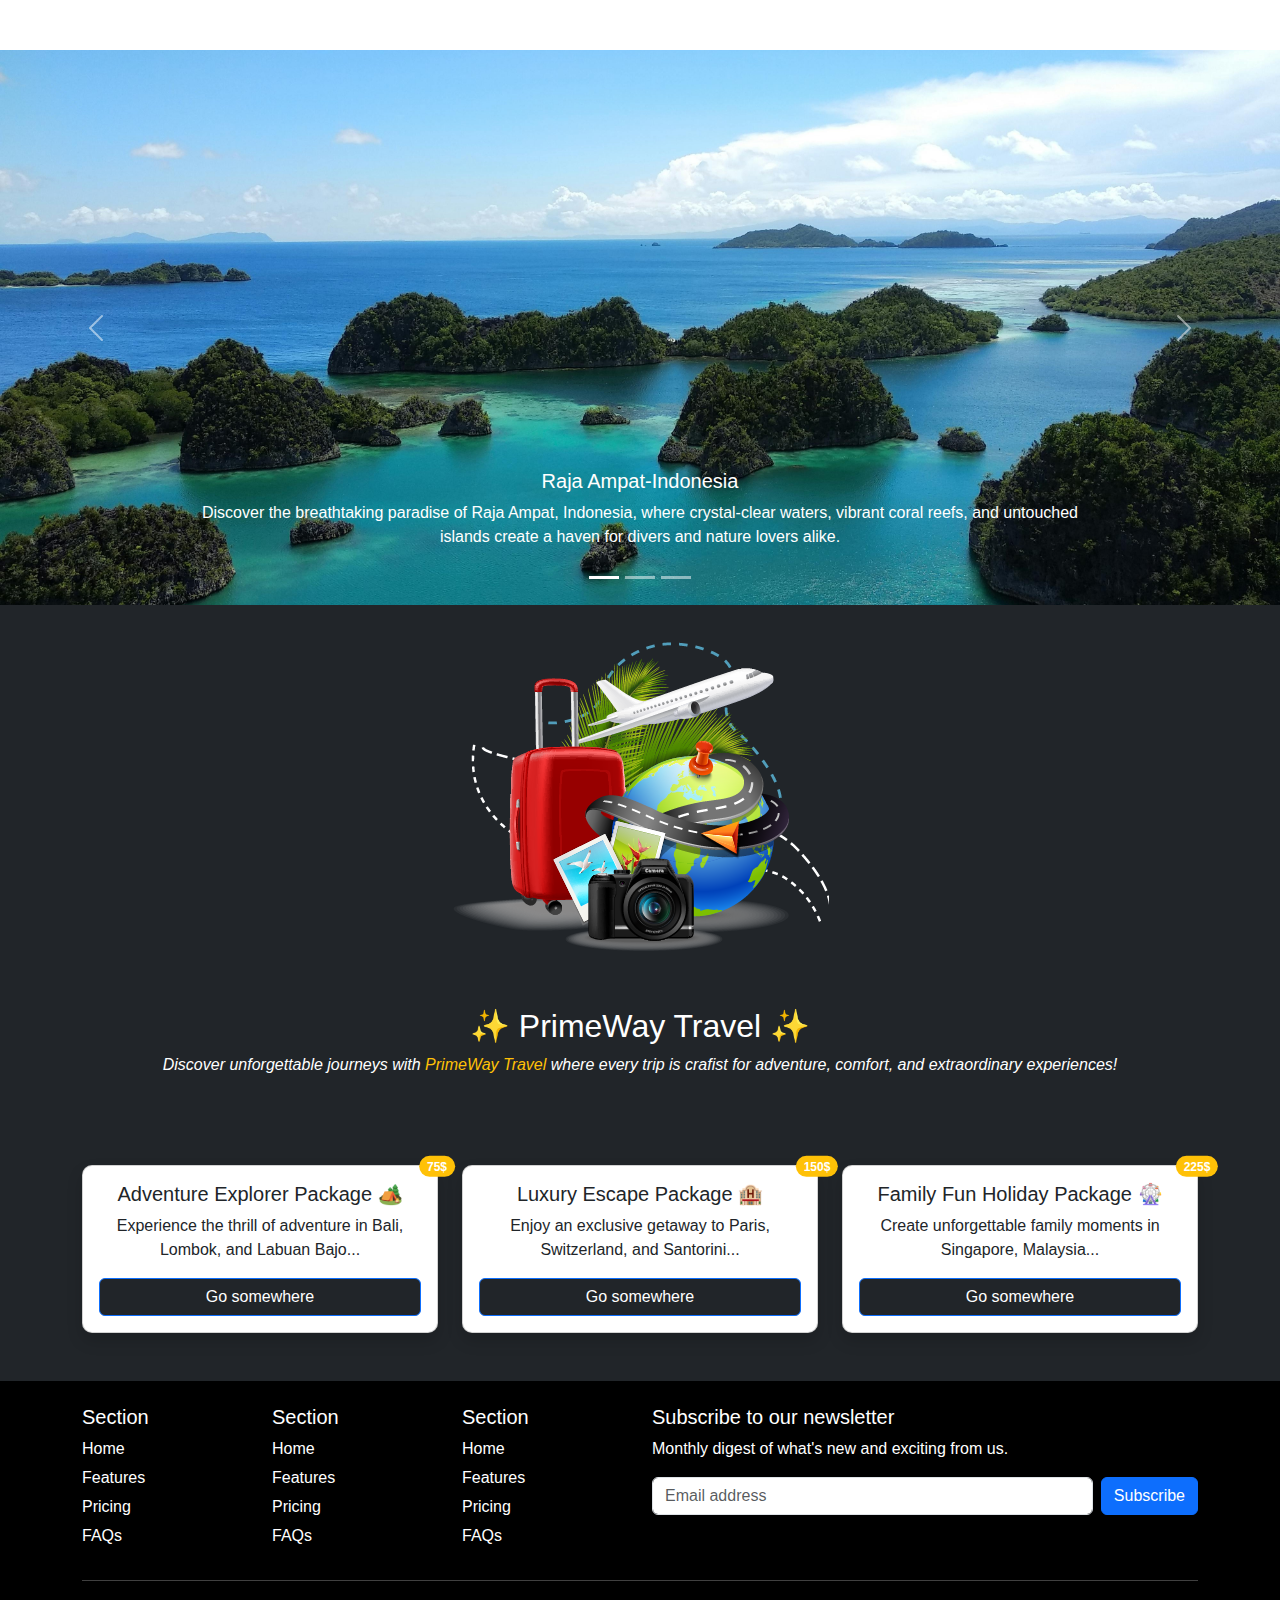
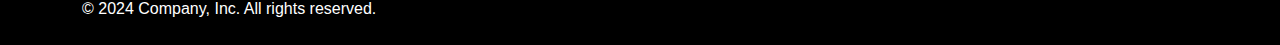
<file: index.html>
<!DOCTYPE html>
<html lang="en">

<head>
  <meta charset="UTF-8">
  <meta name="viewport" content="width=device-width, initial-scale=1.0">
  <title>PrimeWay Travel</title>
  <link href="https://cdn.jsdelivr.net/npm/bootstrap@5.3.0/dist/css/bootstrap.min.css" rel="stylesheet">
  <link rel="stylesheet" href="styles.css">
</head>

<body>

  <!-- Navbar -->
  <nav class="navbar navbar-expand-lg zoom-in navbar-dark bg-dark fixed-top">
    <a class="navbar-brand" href="#">
      <img src="logo.png" alt="Bootstrap" width="50" height="auto">
      PrimeWay Travel
    </a>
    <div class="container-fluid">
      <button class="navbar-toggler" type="button" data-bs-toggle="collapse" data-bs-target="#navbarSupportedContent"
        aria-controls="navbarSupportedContent" aria-expanded="false" aria-label="Toggle navigation">
        <span class="navbar-toggler-icon"></span>
      </button>
      <div class="collapse navbar-collapse" id="navbarSupportedContent">
        <ul class="navbar-nav me-auto mb-2 mb-lg-0">
          <li class="nav-item">
            <a class="nav-link active" aria-current="page" href="Index.html">Home</a>
          </li>
          <li class="nav-item">
            <a class="nav-link" href="about us.html">About</a>
          </li>
          <li class="nav-item dropdown">
            <a class="nav-link dropdown-toggle" href="#" role="button" data-bs-toggle="dropdown" aria-expanded="false">
              Other
            </a>
            <ul class="dropdown-menu">
              <li><a class="dropdown-item" href="Other.html">Contact</a></li>
              <li><a class="dropdown-item" href="gallery.html">Gallery</a></li>
              <li>
                <hr class="dropdown-divider">
              </li>
              <li><a class="dropdown-item" href="sosmed.html">Sosmed</a></li>
            </ul>
          </li>
        </ul>
        <form class="d-flex" role="search">
          <input class="form-control me-2" type="search" placeholder="Search" aria-label="Search">
          <button class="btn btn-outline-light" type="submit">Search</button>
        </form>
      </div>
    </div>
  </nav>

  <!-- Slide image -->
  <div id="carouselExampleCaptions " class="carousel slide">
    <div class="carousel-indicators">
      <button type="button" data-bs-target="#carouselExampleCaptions" data-bs-slide-to="0" class="active"
        aria-current="true" aria-label="Slide 1"></button>
      <button type="button" data-bs-target="#carouselExampleCaptions" data-bs-slide-to="1"
        aria-label="Slide 2"></button>
      <button type="button" data-bs-target="#carouselExampleCaptions" data-bs-slide-to="2"
        aria-label="Slide 3"></button>
    </div>
    <div class="carousel-inner">
      <div class="carousel-item active">
        <img src="carousel/carousel5.jpg" class="d-block w-100" alt="...">
        <div class="carousel-caption d-none d-md-block">
          <h5>Raja Ampat-Indonesia</h5>
          <p>Discover the breathtaking paradise of Raja Ampat, Indonesia, where crystal-clear waters, vibrant coral
            reefs, and untouched islands create a haven for divers and nature lovers alike.</p>
        </div>
      </div>
      <div class="carousel-item">
        <img src="carousel/carousel4.jpg" class="d-block w-100" alt="...">
        <div class="carousel-caption d-none d-md-block">
          <h5>Second slide label</h5>
          <p>Some representative placeholder content for the second slide.</p>
        </div>
      </div>
      <div class="carousel-item">
        <img src="carousel/carousel3.jpg" class="d-block w-100" alt="...">
        <div class="carousel-caption d-none d-md-block">
          <h5>Third slide label</h5>
          <p>Some representative placeholder content for the third slide.</p>
        </div>
      </div>
    </div>
    <button class="carousel-control-prev" type="button" data-bs-target="#carouselExampleCaptions" data-bs-slide="prev">
      <span class="carousel-control-prev-icon" aria-hidden="true"></span>
      <span class="visually-hidden">Previous</span>
    </button>
    <button class="carousel-control-next" type="button" data-bs-target="#carouselExampleCaptions" data-bs-slide="next">
      <span class="carousel-control-next-icon" aria-hidden="true"></span>
      <span class="visually-hidden">Next</span>
    </button>
  </div>

  <!-- Travel icon section -->
  <section class="bg-dark text-center text-white">
    <div class="container">
      <div class="row justify-content-center">
        <div class="col-md-15">
          <img src="vacation.png" alt="travel img" class="img-fluid">
          <h2 class="mt-4">✨ PrimeWay Travel ✨</h2>
          <p class="text-white "><i>Discover unforgettable journeys with <em class="text-warning">PrimeWay Travel
              </em>where every trip is crafist for adventure, comfort, and extraordinary experiences!</i></p>
        </div>
      </div>
    </div>
  </section>

  <!-- Packages Section -->
  <section class="packages py-5 bg-dark">
    <div class="container text-center">
      <div class="row mt-4">
        <div class="col-md-4">
          <div class="card shadow">
            <div class="card-body">
              <span class="position-absolute top-0 start-100 translate-middle badge rounded-pill bg-warning">75$</span>
              <h5 class="card-title">Adventure Explorer Package 🏕️</h5>
              <p class="card-text">Experience the thrill of adventure in Bali, Lombok, and Labuan Bajo...</p>
              <a href="#" class="btn btn-primary bg-dark  d-grid gap-2">Go somewhere</a>
            </div>
          </div>
        </div>
        <div class="col-md-4">
          <div class="card shadow">
            <div class="card-body">
              <span class="position-absolute top-0 start-100 translate-middle badge rounded-pill bg-warning">150$</span>
              <h5 class="card-title">Luxury Escape Package 🏨</h5>
              <p class="card-text">Enjoy an exclusive getaway to Paris, Switzerland, and Santorini...</p>
              <a href="#" class="btn btn-primary bg-dark d-grid gap-2">Go somewhere</a>
            </div>
          </div>
        </div>
        <div class="col-md-4">
          <div class="card shadow">
            <div class="card-body">
              <span class="position-absolute top-0 start-100 translate-middle badge rounded-pill bg-warning">225$</span>
              <h5 class="card-title">Family Fun Holiday Package 🎡</h5>
              <p class="card-text">Create unforgettable family moments in Singapore, Malaysia...</p>
              <a href="#" class="btn btn-primary bg-dark d-grid gap-2">Go somewhere</a>
            </div>
          </div>
        </div>
      </div>
    </div>
  </section>

  <!-- Footer -->
  <footer class="footer bg-black text-white py-4">
    <div class="container">
      <div class="row">
        <div class="col-md-2">
          <h5>Section</h5>
          <ul class="list-unstyled">
            <li><a href="#" class="text-white text-decoration-none">Home</a></li>
            <li><a href="#" class="text-white text-decoration-none">Features</a></li>
            <li><a href="#" class="text-white text-decoration-none">Pricing</a></li>
            <li><a href="#" class="text-white text-decoration-none">FAQs</a></li>
          </ul>
        </div>
        <div class="col-md-2">
          <h5>Section</h5>
          <ul class="list-unstyled">
            <li><a href="#" class="text-white text-decoration-none">Home</a></li>
            <li><a href="#" class="text-white text-decoration-none">Features</a></li>
            <li><a href="#" class="text-white text-decoration-none">Pricing</a></li>
            <li><a href="#" class="text-white text-decoration-none">FAQs</a></li>
          </ul>
        </div>
        <div class="col-md-2">
          <h5>Section</h5>
          <ul class="list-unstyled">
            <li><a href="#" class="text-white text-decoration-none">Home</a></li>
            <li><a href="#" class="text-white text-decoration-none">Features</a></li>
            <li><a href="#" class="text-white text-decoration-none">Pricing</a></li>
            <li><a href="#" class="text-white text-decoration-none">FAQs</a></li>
          </ul>
        </div>
        <div class="col-md-6">
          <h5>Subscribe to our newsletter</h5>
          <p>Monthly digest of what's new and exciting from us.</p>

          <form class="d-flex" role="search">
            <input class="form-control me-2" type="email" placeholder="Email address" aria-label="Email">
            <button class="btn  btn-primary" type="submit">Subscribe</button>
          </form>

        </div>
      </div>
      <hr>
      <p class="text-right mb-0">© 2024 Company, Inc. All rights reserved.</p>
    </div>
  </footer>

  <script src="https://cdn.jsdelivr.net/npm/bootstrap@5.3.0/dist/js/bootstrap.bundle.min.js"></script>
</body>

</html>
</file>
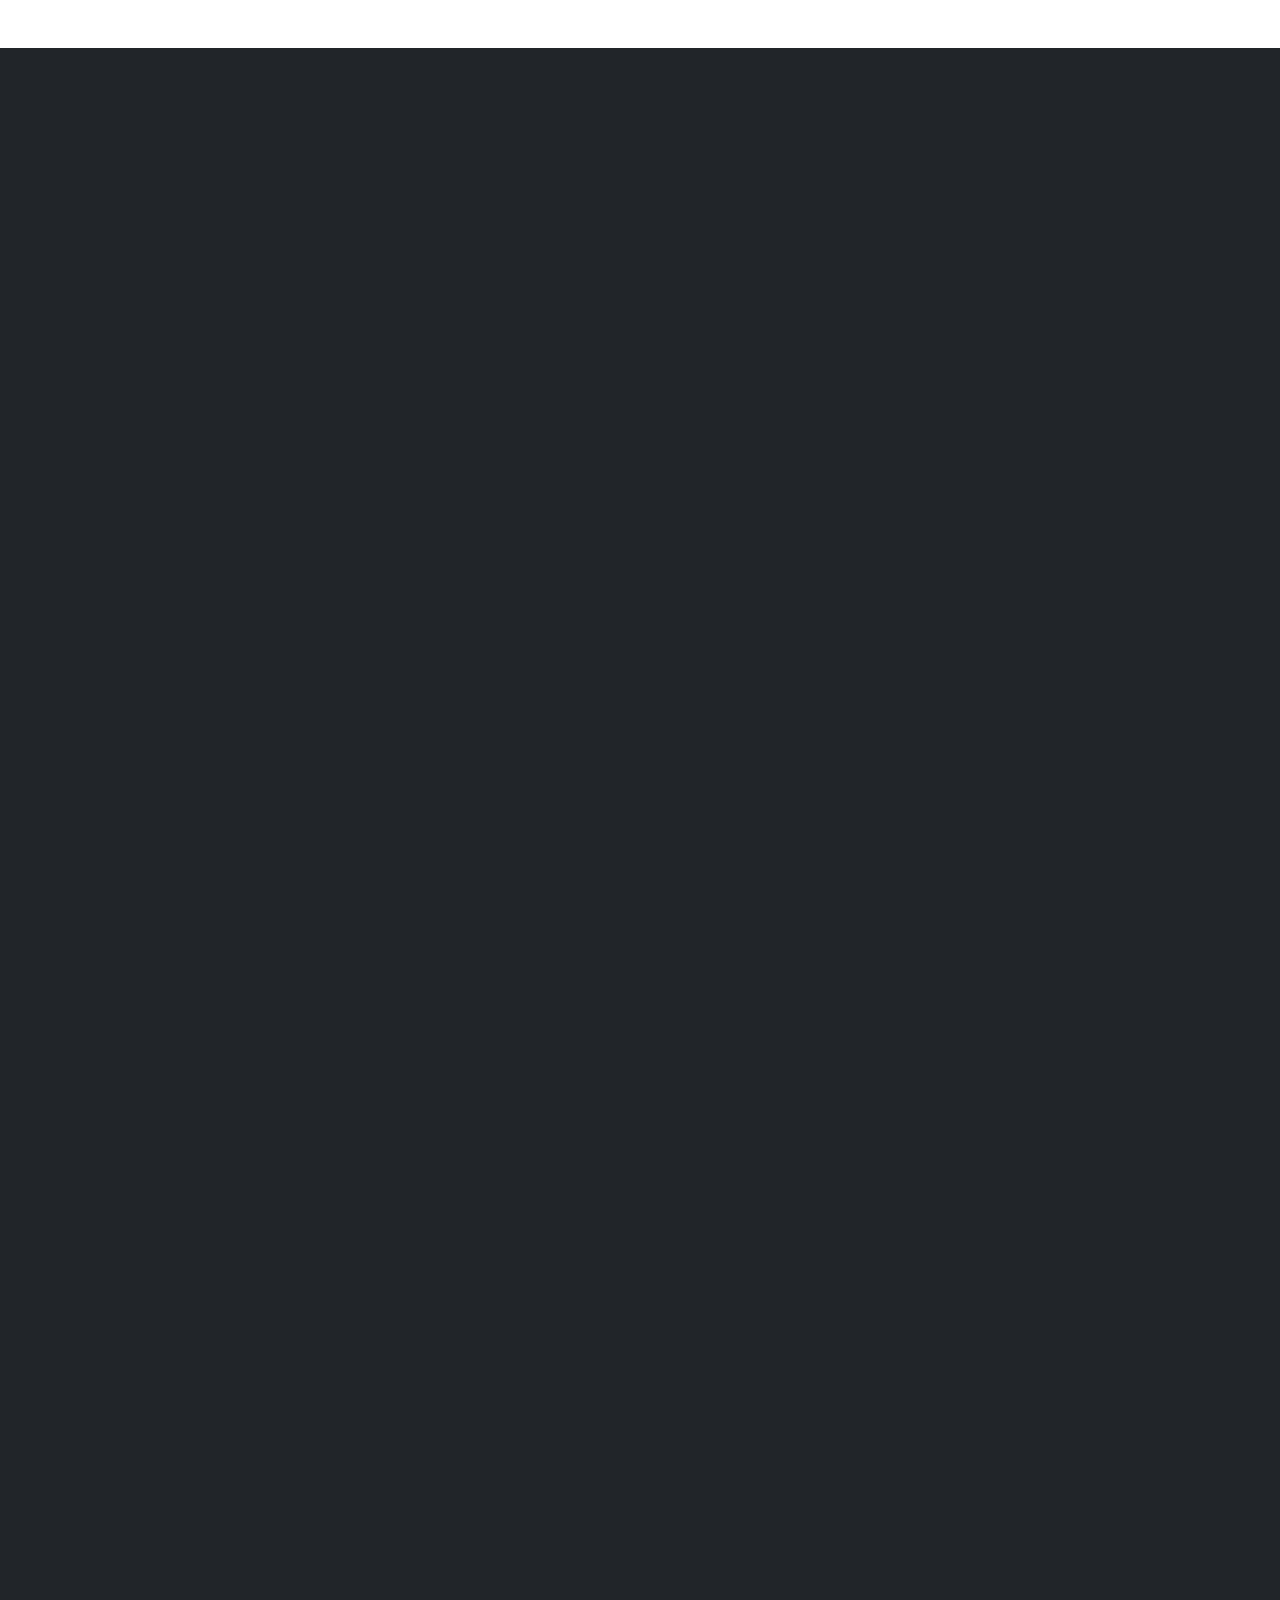
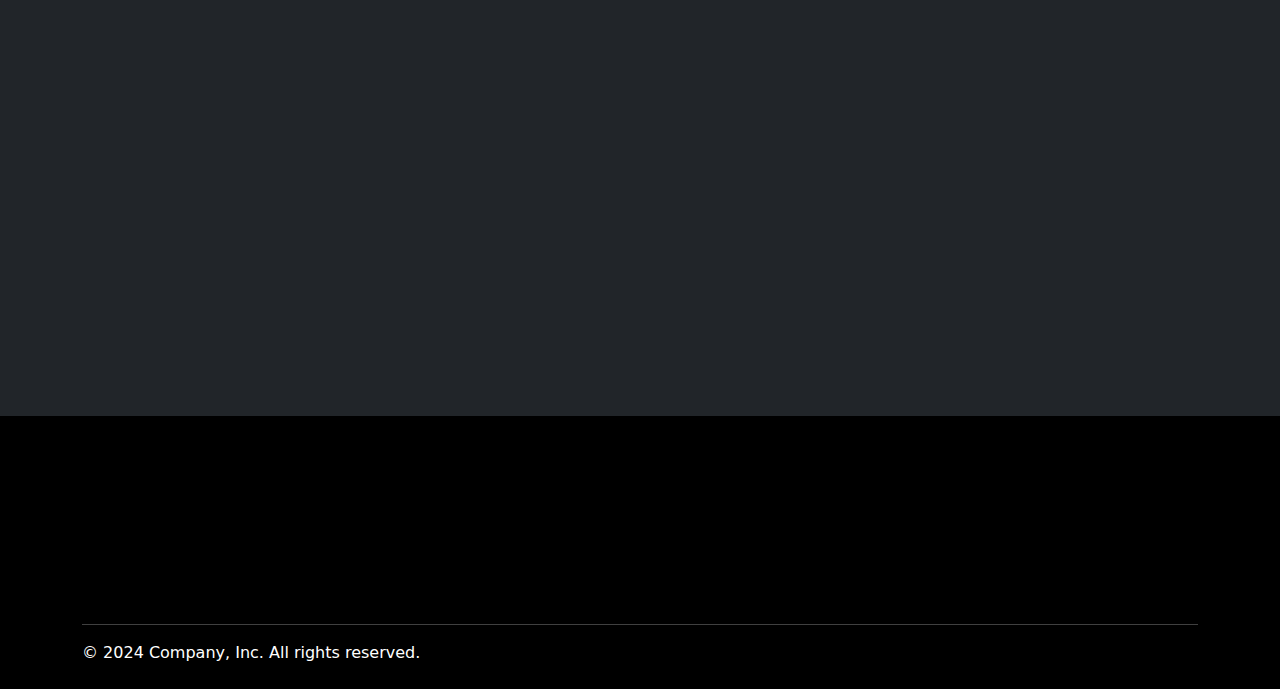
<file: about us.html>
<!DOCTYPE html>
<html lang="en">

<head>
  <meta charset="UTF-8">
  <meta name="viewport" content="width=device-width, initial-scale=1.0">
  <title>Document</title>
  <link href="https://cdn.jsdelivr.net/npm/bootstrap@5.3.0/dist/css/bootstrap.min.css" rel="stylesheet">
  <style>
    .body {
      padding-top: 50px;
      background-color: black;
    }

    .about-container {
      margin-top: 20px;
    }

    .about .card img {
      border-radius: 5px;
    }

    .zoom-in {
      transform: scale(0.5);
      opacity: 0;
      animation: zoomIn 1s ease-in-out forwards;
    }

    @keyframes zoomIn {
      from {
        transform: scale(0.5);
        opacity: 0;
      }

      to {
        transform: scale(1);
        opacity: 1;
      }
    }

      .hidden {
        opacity: 0;
        transform: translateY(50px);
        transition: all 1s ease-in-out;
      }

      .show {
        opacity: 1;
        transform: translateY(0);
      }


      .main-txt h1 {
        color: white;
        text-align: center;
        margin-top: 10px;
        font-weight: 600;
        text-shadow: 0px 1px 1px white;
      }

      .main-txt h1 span {
        color: #0088ff;
      }

      .packages .card {
        border-radius: 10px;
        border: none;
        box-shadow: rgba(0, 0, 0, 0.1) 0px 4px 12px;
      }

      .packages .card img {
        border-radius: 5px;
      }

      .packages .card .card-body {
        background: transparent;
      }

      .packages .card .card-body h3 {
        font-size: 25px;
        font-weight: 600;
      }

      .packages .card .card-body p {
        font-size: 15px;
      }
  </style>
</head>

<body>
  <!-- Navbar -->
  <nav class="navbar navbar-expand-lg navbar-dark zoom-in bg-dark fixed-top ">
    <a class="navbar-brand" href="#">
      <img src="logo.png" alt="Bootstrap" width="50" height="auto">
      PrimeWay Travel
    </a>
    <div class="container-fluid">
      <button class="navbar-toggler" type="button" data-bs-toggle="collapse" data-bs-target="#navbarSupportedContent"
        aria-controls="navbarSupportedContent" aria-expanded="false" aria-label="Toggle navigation">
        <span class="navbar-toggler-icon"></span>
      </button>
      <div class="collapse navbar-collapse" id="navbarSupportedContent">
        <ul class="navbar-nav me-auto mb-2 mb-lg-0">
          <li class="nav-item">
            <a class="nav-link active" aria-current="page" href="Index.html">Home</a>
          </li>
          <li class="nav-item">
            <a class="nav-link" href="#">About</a>
          </li>
          <li class="nav-item dropdown">
            <a class="nav-link dropdown-toggle" href="#" role="button" data-bs-toggle="dropdown" aria-expanded="false">
              Other
            </a>
            <ul class="dropdown-menu">
              <li><a class="dropdown-item" href="Other.html">Contact</a></li>
              <li><a class="dropdown-item" href="gallery.html">Gallery</a></li>
              <li>
                <hr class="dropdown-divider">
              </li>
              <li><a class="dropdown-item" href="sosmed.html">Sosmed</a></li>
            </ul>
          </li>
        </ul>
        <form class="d-flex" role="search">
          <input class="form-control me-2" type="search" placeholder="Search" aria-label="Search">
          <button class="btn btn-outline-light" type="submit">Search</button>
        </form>
      </div>
    </div>
  </nav>
  <!-- About Start -->
  <section class="about pt-5 mt-5 bg-dark" id="about">
    <div class="container">

      <div class="main-txt zoom-in  ">
        <h1>About <span>Us</span></h1>
      </div>

      <div class="row" style="margin-top: 50px;">

        <div class="col-md-6 py-3 zoom-in py-md-0   shadow p-0 mb-0 bg-body-tertiary rounded">
          <div class="card">
            <img src="carousel/carousel5.jpg" alt="">
          </div>
        </div>

        <div class="col-md-6 py-3 zoom-in py-md-0 text-light  ">
          <h2>How Travel Agency Work</h2>
          <p>Lorem ipsum dolor sit amet consectetur adipisicing elit. Provident perferendis dolorem, numquam earum at
            nam beatae voluptate natus consectetur facere, saepe cupiditate ut exercitationem deserunt, facilis quam
            perspiciatis autem iure illo harum minima. Quas, vitae aperiam laudantium alias asperiores nulla rerum,
            nihil eveniet perferendis sint illum accusamus officiis aliquam nam.</p>
          <button type="button" class="btn btn-primary col-3">Click</button>
        </div>

      </div>

    </div>
  </section>
  <!-- About End -->
  <section class="about  pt-5 bg-dark " id="about">
    <div class="container pt-5 ">
      <div class="row  hidden ">
        <div class=" alert alert-info col text-start mx-3  pt-3 shadow p-0 mb-0 bg-info-body-tertiary rounded ">
          <h2 class="text-center text-black  hidden ">Who we are</h2>
          <div style="width: 40px; height: 2px ;background-color: red; margin: auto; margin-bottom: 20px;">
            <hr>
          </div>
          <p class="text-center text-muted px-5 ">
            Lorem ipsum dolor sit amet consectetur adipisicing elit. Rerum at assumenda impedit. Mollitia pariatur ab
            dicta, praesentium ratione voluptates eligendi natus vel deserunt, explicabo doloribus rem atque dolore,
            saepe
            modi?.lorem
            Lorem ipsum dolor sit amet consectetur adipisicing elit. Corrupti nihil, praesentium harum accusantium id
            dignissimos aspernatur iusto? Ipsam, et rem dignissimos ipsum reiciendis delectus in ad, laboriosam maiores
            voluptates tempora.
          </p>
        </div>
        <div class=" alert alert-info col text-start mx-3 pt-3 shadow p-0 mb-0 bg-info-body-tertiary rounded">
          <h2 class="text-center text-black   hidden ">Why us</h2>
          <div style="width: 40px; height: 2px;background-color: red; margin: auto; margin-bottom: 20px;">
            <hr>
          </div>
          <p class="text-center text-muted px-5 ">
            Lorem ipsum dolor sit amet consectetur adipisicing elit. Rerum at assumenda impedit. Mollitia pariatur ab
            dicta, praesentium ratione voluptates eligendi natus vel deserunt, explicabo doloribus rem atque dolore,
            saepe
            modi?.lorem
            Lorem ipsum dolor sit amet consectetur adipisicing elit. Corrupti nihil, praesentium harum accusantium id
            dignissimos aspernatur iusto? Ipsam, et rem dignissimos ipsum reiciendis delectus in ad, laboriosam maiores
            voluptates tempora.
          </p>
        </div>
      </div>
    </div>
  </section>



  <!-- Section Packages Start -->
  <section class="packages bg-dark pt-5" id="packages">
    <div class="container">

      <div class="main-txt text-center  hidden ">
        <h1><span>P</span>ackages</h1>
      </div>

      <div class="row" style="margin-top: 30px;">

        <div class="col-md-4 py-3 py-md-0">

          <div class="card  hidden ">
            <img src="carousel/carousel5.jpg" alt="">
            <div class="card-body">
              <h3>Raja Ampat</h3>
              <p>Lorem, ipsum dolor sit amet consectetur adipisicing elit. Ut, doloribus!</p>
              <div class="star">
                <i class="fa-solid fa-star checked"></i>
                <i class="fa-solid fa-star checked"></i>
                <i class="fa-solid fa-star checked"></i>
                <i class="fa-solid fa-star "></i>
                <i class="fa-solid fa-star "></i>
              </div>
              <h6>Price: <strong>$500</strong></h6>
              <button type="button" class="btn btn-primary">Buy Ticket</button>

            </div>
          </div>

        </div>
        <div class="col-md-4 py-3 py-md-0">

          <div class="card  hidden ">
            <img src="carousel/carousel4.jpg" alt="">
            <div class="card-body">
              <h3>Bromo</h3>
              <p>Lorem, ipsum dolor sit amet consectetur adipisicing elit. Ut, doloribus!</p>
              <div class="star">
                <i class="fa-solid fa-star checked"></i>
                <i class="fa-solid fa-star checked"></i>
                <i class="fa-solid fa-star checked"></i>
                <i class="fa-solid fa-star "></i>
                <i class="fa-solid fa-star "></i>
              </div>
              <h6>Price: <strong>$500</strong></h6>
              <button type="button" class="btn btn-primary">Buy Ticket</button>

            </div>
          </div>

        </div>
        <div class="col-md-4 py-3 py-md-0">

          <div class="card  hidden ">
            <img src="carousel/carousel3.jpg" alt="">
            <div class="card-body">
              <h3>Danau Cina</h3>
              <p>Lorem, ipsum dolor sit amet consectetur adipisicing elit. Ut, doloribus!</p>
              <div class="star">
                <i class="fa-solid fa-star checked"></i>
                <i class="fa-solid fa-star checked"></i>
                <i class="fa-solid fa-star checked"></i>
                <i class="fa-solid fa-star "></i>
                <i class="fa-solid fa-star "></i>
              </div>
              <h6>Price: <strong>$500</strong></h6>
              <button type="button" class="btn btn-primary">Buy Ticket</button>

            </div>
          </div>

        </div>



      </div>



      <div class="row" style="margin-top: 30px;">

        <div class="col-md-4 py-3 py-md-0">

          <div class="card  hidden ">
            <img src="portfolio/gallery1.jpg" alt="">
            <div class="card-body">
              <h3>One run</h3>
              <p>Lorem, ipsum dolor sit amet consectetur adipisicing elit. Ut, doloribus!</p>
              <div class="star">
                <i class="fa-solid fa-star checked"></i>
                <i class="fa-solid fa-star checked"></i>
                <i class="fa-solid fa-star checked"></i>
                <i class="fa-solid fa-star "></i>
                <i class="fa-solid fa-star "></i>
              </div>
              <h6>Price: <strong>$500</strong></h6>
              <button type="button" class="btn btn-primary">Buy Ticket</button>
            </div>
          </div>

        </div>
        <div class="col-md-4 py-3 py-md-0">

          <div class="card  hidden ">
            <img src="portfolio/gallery10.jpg" alt="">
            <div class="card-body">
              <h3>SunSet</h3>
              <p>Lorem, ipsum dolor sit amet consectetur adipisicing elit. Ut, doloribus!</p>
              <div class="star">
                <i class="fa-solid fa-star checked"></i>
                <i class="fa-solid fa-star checked"></i>
                <i class="fa-solid fa-star checked"></i>
                <i class="fa-solid fa-star "></i>
                <i class="fa-solid fa-star "></i>
              </div>
              <h6>Price: <strong>$500</strong></h6>
              <button type="button" class="btn btn-primary">Buy Ticket</button>
            </div>
          </div>

        </div>
        <div class="col-md-4 py-3 py-md-0">

          <div class="card  hidden ">
            <img src="portfolio/gallery11.jpg" alt="">
            <div class="card-body">
              <h3>Ocean</h3>
              <p>Lorem, ipsum dolor sit amet consectetur adipisicing elit. Ut, doloribus!</p>
              <div class="star">
                <i class="fa-solid fa-star checked"></i>
                <i class="fa-solid fa-star checked"></i>
                <i class="fa-solid fa-star checked"></i>
                <i class="fa-solid fa-star "></i>
                <i class="fa-solid fa-star "></i>
              </div>
              <h6>Price: <strong>$500</strong></h6>
              <button type="button" class="btn btn-primary">Buy Ticket</button>
            </div>
          </div>

        </div>



      </div>


    </div>
    <br>
    <br>
  </section>




  <!-- Footer -->
  <footer class="footer bg-black text-white py-4 pt-5">
    <div class="container">
      <div class="row">
        <div class="col-md-2  hidden ">
          <h5>Section</h5>
          <ul class="list-unstyled">
            <li><a href="#" class="text-white text-decoration-none">Home</a></li>
            <li><a href="#" class="text-white text-decoration-none">Features</a></li>
            <li><a href="#" class="text-white text-decoration-none">Pricing</a></li>
            <li><a href="#" class="text-white text-decoration-none">FAQs</a></li>
          </ul>
        </div>
        <div class="col-md-2  hidden ">
          <h5>Section</h5>
          <ul class="list-unstyled">
            <li><a href="#" class="text-white text-decoration-none">Home</a></li>
            <li><a href="#" class="text-white text-decoration-none">Features</a></li>
            <li><a href="#" class="text-white text-decoration-none">Pricing</a></li>
            <li><a href="#" class="text-white text-decoration-none">FAQs</a></li>
          </ul>
        </div>
        <div class="col-md-2  hidden ">
          <h5>Section</h5>
          <ul class="list-unstyled">
            <li><a href="#" class="text-white text-decoration-none">Home</a></li>
            <li><a href="#" class="text-white text-decoration-none">Features</a></li>
            <li><a href="#" class="text-white text-decoration-none">Pricing</a></li>
            <li><a href="#" class="text-white text-decoration-none">FAQs</a></li>
          </ul>
        </div>
        <div class="col-md-6  hidden ">
          <h5>Subscribe to our newsletter</h5>
          <p>Monthly digest of what's new and exciting from us.</p>

          <form class="d-flex" role="search">
            <input class="form-control me-2" type="email" placeholder="Email address" aria-label="Email">
            <button class="btn  btn-primary" type="submit">Subscribe</button>
          </form>

        </div>
      </div>
      <hr>
      <p class="text-right mb-0">© 2024 Company, Inc. All rights reserved.</p>
    </div>
  </footer>
  <script>
    function reveal() {
      let elements = document.querySelectorAll('.hidden');
      elements.forEach((el) => {
        let windowHeight = window.innerHeight;
        let elementTop = el.getBoundingClientRect().top;
        let elementVisible = 100;

        if (elementTop < windowHeight - elementVisible) {
          el.classList.add('show');
        } else {
          el.classList.remove('show');
        }
      });
    }

    window.addEventListener('scroll', reveal);
  </script>
  <script src="https://cdn.jsdelivr.net/npm/bootstrap@5.3.0/dist/js/bootstrap.bundle.min.js"></script>
</body>

</html>
</file>
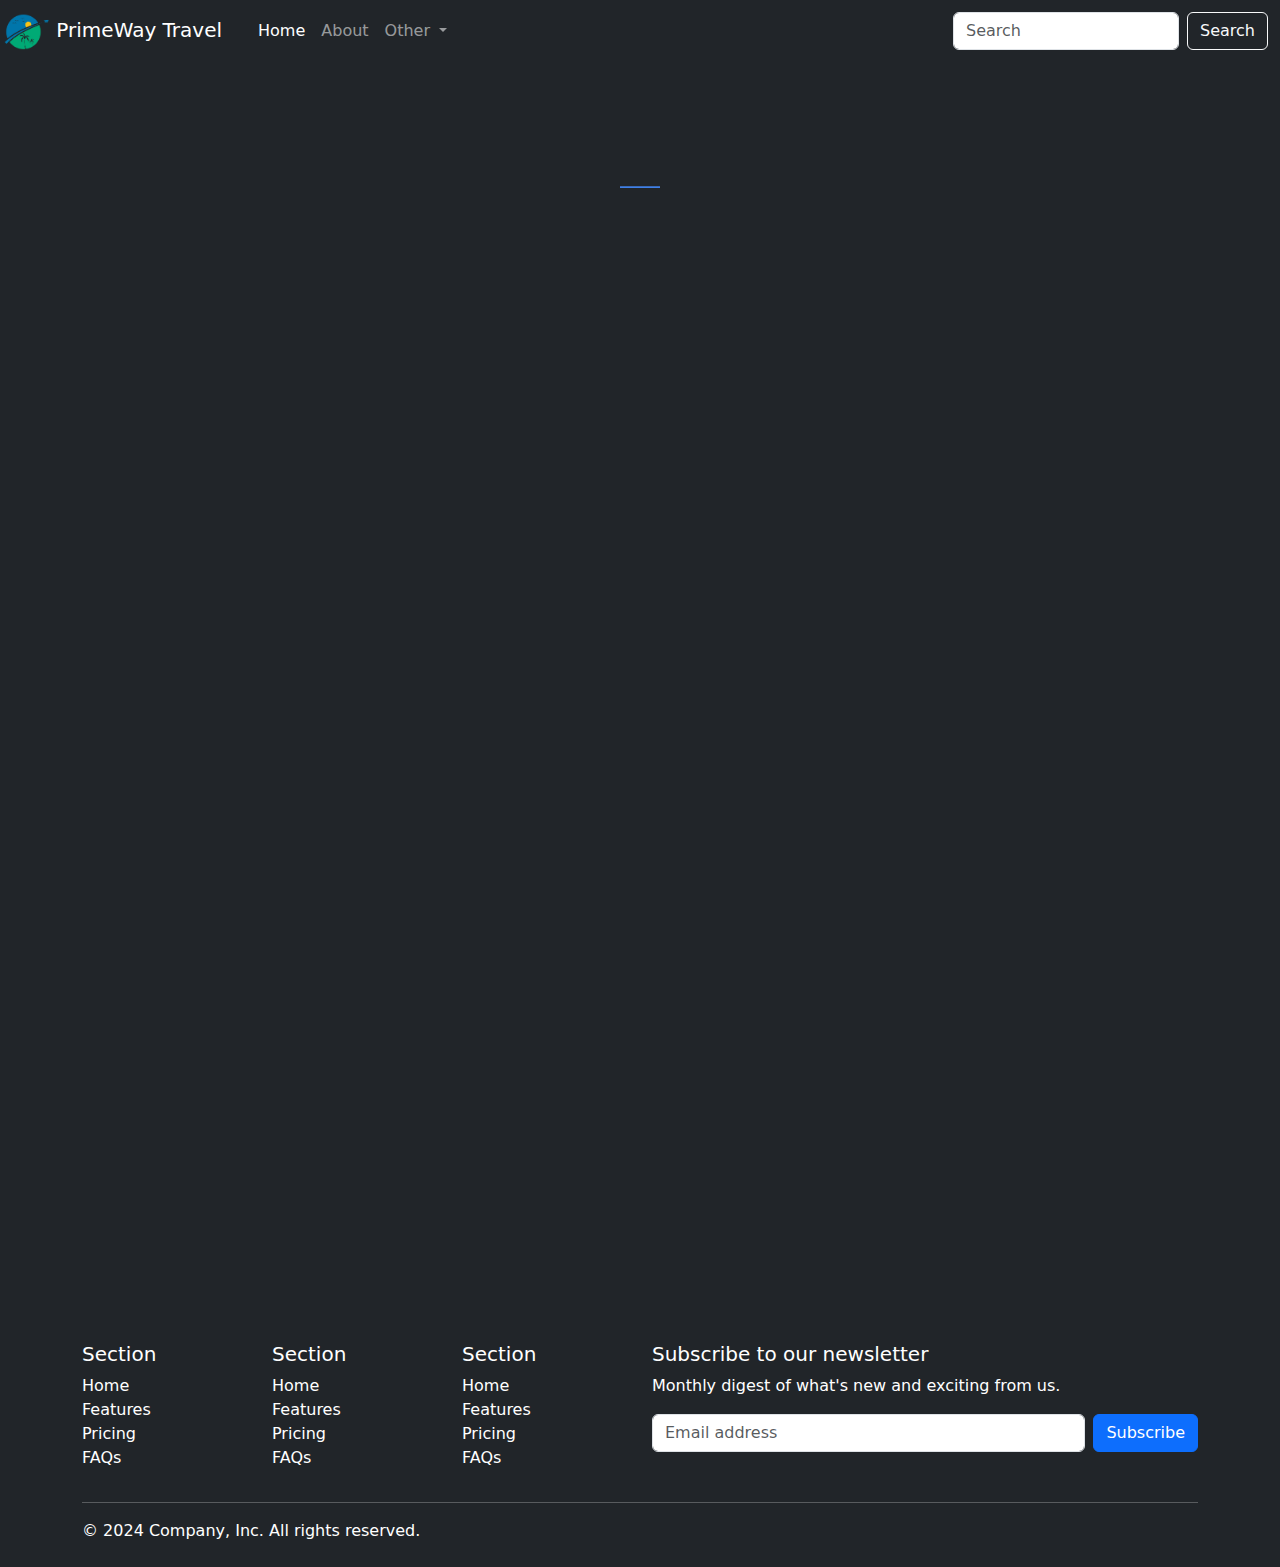
<file: gallery.html>
<!DOCTYPE html>
<html lang="en">

<head>
  <meta charset="UTF-8">
  <meta name="viewport" content="width=device-width, initial-scale=1.0">
  <link href="https://cdn.jsdelivr.net/npm/bootstrap@5.3.3/dist/css/bootstrap.min.css" rel="stylesheet"
    integrity="sha384-QWTKZyjpPEjISv5WaRU9OFeRpok6YctnYmDr5pNlyT2bRjXh0JMhjY6hW+ALEwIH" crossorigin="anonymous">
  <script src="https://cdn.jsdelivr.net/npm/bootstrap@5.3.3/dist/js/bootstrap.bundle.min.js"
    integrity="sha384-YvpcrYf0tY3lHB60NNkmXc5s9fDVZLESaAA55NDzOxhy9GkcIdslK1eN7N6jIeHz"
    crossorigin="anonymous"></script>
  <link rel="stylesheet" href="gallery.css">
  <title>Document</title>
  
</head>
<body>

   <!-- Navbar -->
   <nav class="navbar navbar-expand-lg navbar-dark bg-dark fixed-top">
    <a class="navbar-brand" href="#">
      <img src="logo.png" alt="Bootstrap" width="50" height="auto">
      PrimeWay Travel
    </a>
    <div class="container-fluid">
      <button class="navbar-toggler" type="button" data-bs-toggle="collapse" data-bs-target="#navbarSupportedContent"
        aria-controls="navbarSupportedContent" aria-expanded="false" aria-label="Toggle navigation">
        <span class="navbar-toggler-icon"></span>
      </button>
      <div class="collapse navbar-collapse" id="navbarSupportedContent">
        <ul class="navbar-nav me-auto mb-2 mb-lg-0">
          <li class="nav-item">
            <a class="nav-link active" aria-current="page" href="Index.html">Home</a>
          </li>
          <li class="nav-item">
            <a class="nav-link" href="about us.html">About</a>
          </li>
          <li class="nav-item dropdown">
            <a class="nav-link dropdown-toggle" href="#" role="button" data-bs-toggle="dropdown" aria-expanded="false">
              Other
            </a>
            <ul class="dropdown-menu">
              <li><a class="dropdown-item" href="Other.html">Contact</a></li>
              <li><a class="dropdown-item" href="gallery.html">Gallery</a></li>
              <li>
                <hr class="dropdown-divider">
              </li>
              <li><a class="dropdown-item" href="sosmed.html">Sosmed</a></li>
            </ul>
          </li>
        </ul>
        <form class="d-flex" role="search">
          <input class="form-control me-2" type="search" placeholder="Search" aria-label="Search">
          <button class="btn btn-outline-light" type="submit">Search</button>
        </form>
      </div>
    </div>
  
  </nav>
 

   <!-- Section Gallary Start -->
   
   <section class="gallary pt-4 pb-3  content bg-dark" id="gallary">
    <div class="container ">

      <div class="main-txt zoom-in text-center mt-5">
        <h1 class="text-light"><span style="color: rgb(64, 128, 230);">G</span>allery</h1>
      </div>
      <div style="width: 40px; height: 2px ;background-color: rgb(64, 128, 230); margin: auto; margin-bottom: 20px;">
        <hr>
      </div>

      <div class="row mt-4">
        <div class="col-md-4 py-3  zoom-in py-md-0">
          <div class="card">
            <img src="portfolio/gallery1.jpg" alt="" height="230px">
          </div>
        </div>
        <div class="col-md-4 py-3  zoom-in py-md-0">
          <div class="card">
            <img src="portfolio/gallery10.jpg" alt="" height="230px">
          </div>
        </div>
        <div class="col-md-4 py-3  zoom-in py-md-0">
          <div class="card">
            <img src="portfolio/gallery11.jpg" alt="" height="230px">
          </div>
        </div>
      </div>


      <div class="row" style="margin-top: 30px;">
        <div class="col-md-4 py-3  zoom-in py-md-0">
          <div class="card">
            <img src="portfolio/gallery12.jpg" alt="" height="230px">
          </div>
        </div>
        <div class="col-md-4 py-3  zoom-in py-md-0">
          <div class="card">
            <img src="portfolio/gallery13.jpg" alt="" height="230px">
          </div>
        </div>
        <div class="col-md-4 py-3  zoom-in py-md-0">
          <div class="card">
            <img src="portfolio/gallery14.jpg" alt="" height="230px">
          </div>
        </div>
      </div>

      <div class="row" style="margin-top: 30px;">
        <div class="col-md-4 py-3  zoom-in py-md-0">
          <div class="card">
            <img src="portfolio/gallery15.jpg" alt="" height="230px">
          </div>
        </div>
        <div class="col-md-4 py-3  zoom-in py-md-0">
          <div class="card">
            <img src="portfolio/gallery2.jpg" alt="" height="230px">
          </div>
        </div>
        <div class="col-md-4 py-3  zoom-in py-md-0">
          <div class="card">
            <img src="portfolio/gallery3.jpg" alt="" height="230px">
          </div>
        </div>
      </div>

      <div class="row" style="margin-top: 30px;">
        <div class="col-md-4 py-3  zoom-in py-md-0">
          <div class="card">
            <img src="portfolio/gallery4.jpg" alt="" height="230px">
          </div>
        </div>
        <div class="col-md-4 py-3  zoom-in py-md-0">
          <div class="card">
            <img src="portfolio/gallery5.jpg" alt="" height="230px">
          </div>
        </div>
        <div class="col-md-4 py-3  zoom-in py-md-0">
          <div class="card">
            <img src="portfolio/gallery6.jpg" alt="" height="230px">
          </div>
        </div>
      </div>



    </div>
    <br>
    <br>
    <br>
  </section>
  
  <!-- Footer -->
  <footer class="footer bg-dark text-white py-4">
    <div class="container">
      <div class="row">
        <div class="col-md-2">
          <h5>Section</h5>
          <ul class="list-unstyled">
            <li><a href="#" class="text-white text-decoration-none">Home</a></li>
            <li><a href="#" class="text-white text-decoration-none">Features</a></li>
            <li><a href="#" class="text-white text-decoration-none">Pricing</a></li>
            <li><a href="#" class="text-white text-decoration-none">FAQs</a></li>
          </ul>
        </div>
        <div class="col-md-2">
          <h5>Section</h5>
          <ul class="list-unstyled">
            <li><a href="#" class="text-white text-decoration-none">Home</a></li>
            <li><a href="#" class="text-white text-decoration-none">Features</a></li>
            <li><a href="#" class="text-white text-decoration-none">Pricing</a></li>
            <li><a href="#" class="text-white text-decoration-none">FAQs</a></li>
          </ul>
        </div>
        <div class="col-md-2">
          <h5>Section</h5>
          <ul class="list-unstyled">
            <li><a href="#" class="text-white text-decoration-none">Home</a></li>
            <li><a href="#" class="text-white text-decoration-none">Features</a></li>
            <li><a href="#" class="text-white text-decoration-none">Pricing</a></li>
            <li><a href="#" class="text-white text-decoration-none">FAQs</a></li>
          </ul>
        </div>
        <div class="col-md-6">
          <h5>Subscribe to our newsletter</h5>
          <p>Monthly digest of what's new and exciting from us.</p>

          <form class="d-flex" role="search">
            <input class="form-control me-2" type="email" placeholder="Email address" aria-label="Email">
            <button class="btn  btn-primary" type="submit">Subscribe</button>
          </form>

        </div>
      </div>
      <hr>
      <script src="https://cdnjs.cloudflare.com/ajax/libs/gsap/3.12.2/gsap.min.js"></script>
<script>
  window.onload = function() {
    gsap.from(".content", { opacity: 0, y: -50, duration: 1 });
  };
</script>

      <p class="text-right mb-0">© 2024 Company, Inc. All rights reserved.</p>
    </div>
  </footer>
</body>

</html>
</file>
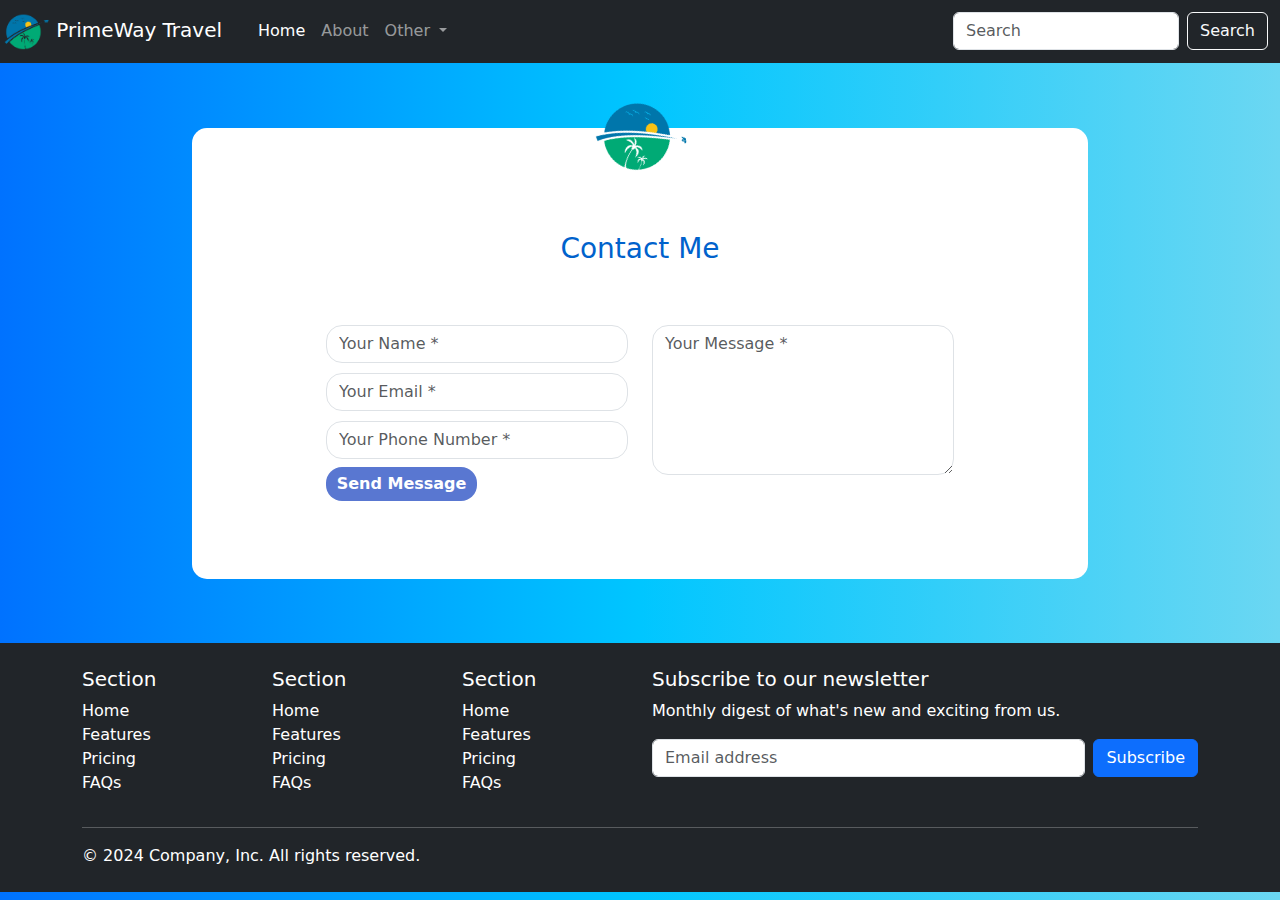
<file: Other.html>
<!DOCTYPE html>
<html lang="en">

<head>
  <meta charset="UTF-8">
  <meta name="viewport" content="width=device-width, initial-scale=1.0">
  <link href="https://cdn.jsdelivr.net/npm/bootstrap@5.3.0/dist/css/bootstrap.min.css" rel="stylesheet">
  <title>Document</title>
  <style>
    body {
      background: -webkit-linear-gradient(left, #0072ff, #00c6ff,#6bd7f2);
    }
    
    .contact-form {
      background: #fff;
      margin-top: 10%;
      border-radius: 15px;
      margin-bottom: 5%;
      width: 70%;
      
    }
    @keyframes zoomIn {
      from {
        transform: scale(0.5);
        opacity: 0;
      }

      to {
        transform: scale(1);
        opacity: 1;
      }
    }

    .contact-form .form-control {
      border-radius: 1rem;
      margin-top: 10px;
     
    }

    .contact-image {
      text-align: center;
    }

    .contact-image img {
      border-radius: 6rem;
      width: 11%;
      margin-top: -3%;
      transform: rotate(29deg);
    }

    .contact-form form {
      padding: 14%;
     
    }

    .contact-form form .row {
      margin-bottom: -7%;
    }

    .contact-form h3 {
      margin-bottom: 8%;
      margin-top: -10%;
      text-align: center;
      color: #0062cc;
    }

    .contact-form .btnContact {
      width: 50%;
      border: none;
      border-radius: 1rem;
      padding: 1.5%;
      background: #5977d1;
      font-weight: 600;
      color: #fff;
      cursor: pointer;
    }

    .btnContactSubmit {
      width: 50%;
      border-radius: 1rem;
      padding: 1.5%;
      color: #fff;
      background-color: #0062cc;
      border: none;
      cursor: pointer;
    }
  </style>
 
</head>

<body>
  <!-- Navbar -->
  <nav class="navbar navbar-expand-lg zoom-in navbar-dark bg-dark fixed-top">
    <a class="navbar-brand" href="#">
      <img src="logo.png" alt="Bootstrap" width="50" height="auto">
      PrimeWay Travel
    </a>
    <div class="container-fluid">
      <button class="navbar-toggler" type="button" data-bs-toggle="collapse" data-bs-target="#navbarSupportedContent"
        aria-controls="navbarSupportedContent" aria-expanded="false" aria-label="Toggle navigation">
        <span class="navbar-toggler-icon"></span>
      </button>
      <div class="collapse navbar-collapse" id="navbarSupportedContent">
        <ul class="navbar-nav me-auto mb-2 mb-lg-0">
          <li class="nav-item">
            <a class="nav-link active" aria-current="page" href="Index.html">Home</a>
          </li>
          <li class="nav-item">
            <a class="nav-link" href="about us.html">About</a>
          </li>
          <li class="nav-item dropdown">
            <a class="nav-link dropdown-toggle" href="#" role="button" data-bs-toggle="dropdown" aria-expanded="false">
              Other
            </a>
            <ul class="dropdown-menu">
              <li><a class="dropdown-item" href="Other.html">Contact</a></li>
              <li><a class="dropdown-item" href="gallery.html">Gallery</a></li>
              <li>
                <hr class="dropdown-divider">
              </li>
              <li><a class="dropdown-item" href="sosmed.html">Sosmed</a></li>
            </ul>
          </li>
        </ul>
        <form class="d-flex" role="search">
          <input class="form-control me-2" type="search" placeholder="Search" aria-label="Search">
          <button class="btn btn-outline-light" type="submit">Search</button>
        </form>
      </div>
    </div>
  </nav>

  <div class="container contact-form">
    <div class="contact-image">
      <img src="logo.png" alt="rocket_contact" />
    </div>
    <form method="post">
      <h3>Contact Me</h3>
      <div class="row">
        <div class="col-md-6 zoom-in">
          <div class="form-group zoom-in">
            <input type="text" name="txtName" class="form-control" placeholder="Your Name *" value="" />
          </div>
          <div class="form-group">
            <input type="text" name="txtEmail" class="form-control" placeholder="Your Email *" value="" />
          </div>
          <div class="form-group">
            <input type="text" name="txtPhone" class="form-control" placeholder="Your Phone Number *" value="" />
          </div>
          <div class="form-group mt-2">
            <input type="submit" name="btnSubmit" class="btnContact" value="Send Message" />
          </div>
        </div>
        <div class="col-md-6">
          <div class="form-group">
            <textarea name="txtMsg" class="form-control" placeholder="Your Message *"
              style="width: 100%; height: 150px;"></textarea>
          </div>
        </div>
      </div>
    </form>
  </div>
  
  

  <!-- Footer --> 
  <footer class="footer bg-dark text-white zoom-in py-4">
    <div class="container">
      <div class="row">
        <div class="col-md-2">
          <h5>Section</h5>
          <ul class="list-unstyled">
            <li><a href="#" class="text-white text-decoration-none">Home</a></li>
            <li><a href="#" class="text-white text-decoration-none">Features</a></li>
            <li><a href="#" class="text-white text-decoration-none">Pricing</a></li>
            <li><a href="#" class="text-white text-decoration-none">FAQs</a></li>
          </ul>
        </div>
        <div class="col-md-2">
          <h5>Section</h5>
          <ul class="list-unstyled">
            <li><a href="#" class="text-white text-decoration-none">Home</a></li>
            <li><a href="#" class="text-white text-decoration-none">Features</a></li>
            <li><a href="#" class="text-white text-decoration-none">Pricing</a></li>
            <li><a href="#" class="text-white text-decoration-none">FAQs</a></li>
          </ul>
        </div>
        <div class="col-md-2">
          <h5>Section</h5>
          <ul class="list-unstyled">
            <li><a href="#" class="text-white text-decoration-none">Home</a></li>
            <li><a href="#" class="text-white text-decoration-none">Features</a></li>
            <li><a href="#" class="text-white text-decoration-none">Pricing</a></li>
            <li><a href="#" class="text-white text-decoration-none">FAQs</a></li>
          </ul>
        </div>
        <div class="col-md-6">
          <h5>Subscribe to our newsletter</h5>
          <p>Monthly digest of what's new and exciting from us.</p>

          <form class="d-flex" role="search">
            <input class="form-control me-2" type="email" placeholder="Email address" aria-label="Email">
            <button class="btn  btn-primary" type="submit">Subscribe</button>
          </form>

        </div>
      </div>
      <hr>
      <p class="text-right mb-0">© 2024 Company, Inc. All rights reserved.</p>
    </div>
  </footer>


  <script src="https://cdn.jsdelivr.net/npm/bootstrap@5.3.0/dist/js/bootstrap.bundle.min.js"></script>
</body>

</html>
</file>
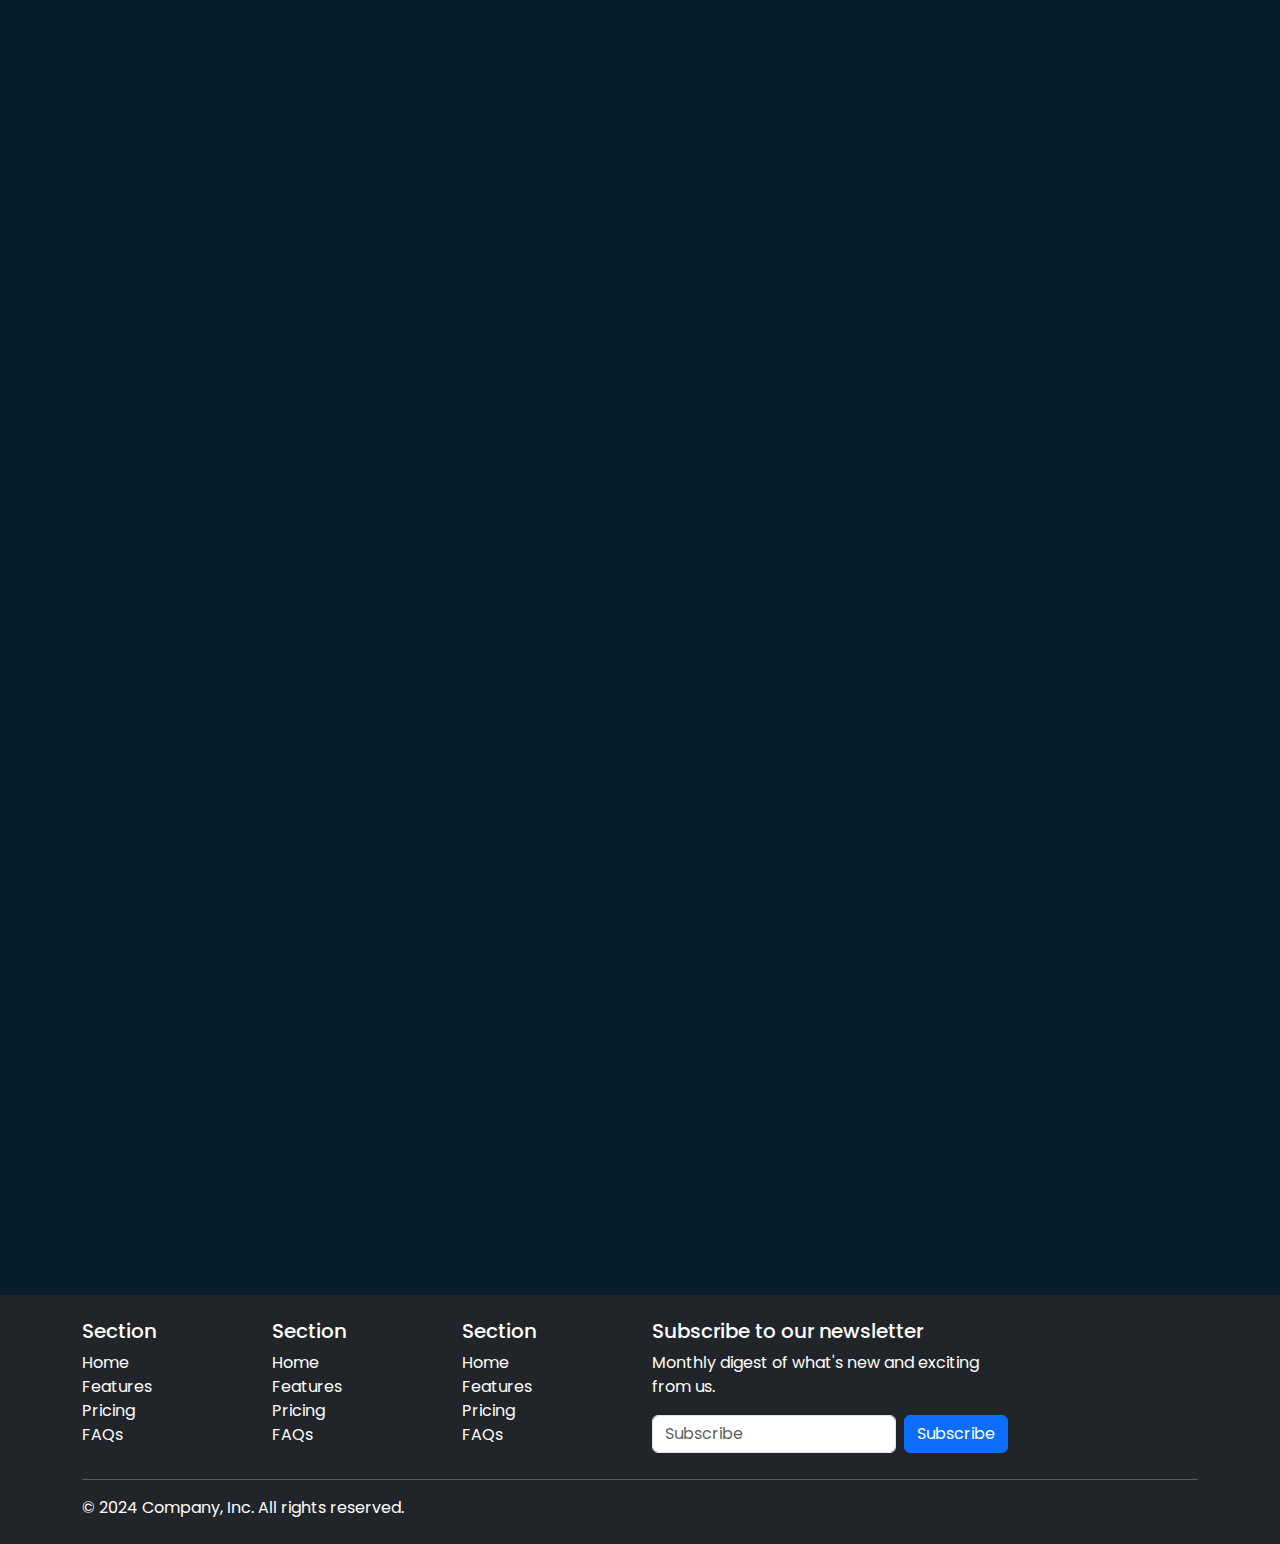
<file: sosmed.html>
<!DOCTYPE html>
<html lang="en">

<head>
    <meta charset="UTF-8">
    <meta name="viewport" content="width=device-width, initial-scale=1.0">
    <link href="https://cdn.jsdelivr.net/npm/bootstrap@5.3.3/dist/css/bootstrap.min.css" rel="stylesheet"
        integrity="sha384-QWTKZyjpPEjISv5WaRU9OFeRpok6YctnYmDr5pNlyT2bRjXh0JMhjY6hW+ALEwIH" crossorigin="anonymous">
    <script src="https://cdn.jsdelivr.net/npm/bootstrap@5.3.3/dist/js/bootstrap.bundle.min.js"
        integrity="sha384-YvpcrYf0tY3lHB60NNkmXc5s9fDVZLESaAA55NDzOxhy9GkcIdslK1eN7N6jIeHz"
        crossorigin="anonymous"></script>
    <link rel="stylesheet" href="sosmed.css">
    <title>Document</title>
</head>

<body>
    <!-- Navbar -->
  <nav class="navbar navbar-expand-lg zoom-in navbar-dark bg-dark fixed-top">
    <a class="navbar-brand" href="#">
      <img src="logo.png" alt="Bootstrap" width="50" height="auto">
      PrimeWay Travel
    </a>
    <div class="container-fluid">
      <button class="navbar-toggler" type="button" data-bs-toggle="collapse" data-bs-target="#navbarSupportedContent"
        aria-controls="navbarSupportedContent" aria-expanded="false" aria-label="Toggle navigation">
        <span class="navbar-toggler-icon"></span>
      </button>
      <div class="collapse navbar-collapse" id="navbarSupportedContent">
        <ul class="navbar-nav me-auto mb-2 mb-lg-0">
          <li class="nav-item">
            <a class="nav-link active" aria-current="page" href="Index.html">Home</a>
          </li>
          <li class="nav-item">
            <a class="nav-link" href="about us.html">About</a>
          </li>
          <li class="nav-item dropdown">
            <a class="nav-link dropdown-toggle" href="#" role="button" data-bs-toggle="dropdown" aria-expanded="false">
              Other
            </a>
            <ul class="dropdown-menu">
              <li><a class="dropdown-item" href="Other.html">Contact</a></li>
              <li><a class="dropdown-item" href="gallery.html">Gallery</a></li>
              <li>
                <hr class="dropdown-divider">
              </li>
              <li><a class="dropdown-item" href="sosmed.html">Sosmed</a></li>
            </ul>
          </li>
        </ul>
        <form class="d-flex" role="search">
          <input class="form-control me-2" type="search" placeholder="Search" aria-label="Search">
          <button class="btn btn-outline-light" type="submit">Search</button>
        </form>
      </div>
    </div>
  </nav>
    <link href="https://maxcdn.bootstrapcdn.com/font-awesome/4.7.0/css/font-awesome.min.css" rel="stylesheet">
<div class=" text-center">
    <h2 class="text-light  fs-1 zoom-in">Media Social</h2>
    <br>
</div>
    <div class="social-box zoom-in">
        <div class="container">
            <div class="row">
                <div class="col-lg-4 col-xs-12 text-center">
                    <div class="box">
                        <i class="fa fa-behance fa-3x" aria-hidden="true"></i>
                        <div class="box-title">
                            <h3>Behance</h3>
                        </div>
                        <div class="box-text">
                            <span>Lorem ipsum dolor sit amet, id quo eruditi eloquentiam. Assum decore te sed. Elitr
                                scripta ocurreret qui ad.</span>
                        </div>
                        <div class="box-btn">
                            <a href="#">Learn More</a>
                        </div>
                    </div>
                </div>

                <div class="col-lg-4 col-xs-12  text-center">
                    <div class="box">
                        <i class="fa fa-twitter fa-3x" aria-hidden="true"></i>
                        <div class="box-title">
                            <h3>Twitter</h3>
                        </div>
                        <div class="box-text">
                            <span>Lorem ipsum dolor sit amet, id quo eruditi eloquentiam. Assum decore te sed. Elitr
                                scripta ocurreret qui ad.</span>
                        </div>
                        <div class="box-btn">
                            <a href="#">Learn More</a>
                        </div>
                    </div>
                </div>

                <div class="col-lg-4 col-xs-12 text-center ">
                    <div class="box">
                        <i class="fa fa-facebook fa-3x" aria-hidden="true"></i>
                        <div class="box-title">
                            <h3>Facebook</h3>
                        </div>
                        <div class="box-text">
                            <span>Lorem ipsum dolor sit amet, id quo eruditi eloquentiam. Assum decore te sed. Elitr
                                scripta ocurreret qui ad.</span>
                        </div>
                        <div class="box-btn">
                            <a href="#">Learn More</a>
                        </div>
                    </div>
                </div>

                <div class="col-lg-4 col-xs-12 text-center ">
                    <div class="box ">
                        <i class="fa fa-pinterest-p fa-3x " aria-hidden="true"></i>
                        <div class="box-title">
                            <h3>Pinterest</h3>
                        </div>
                        <div class="box-text">
                            <span>Lorem ipsum dolor sit amet, id quo eruditi eloquentiam. Assum decore te sed. Elitr
                                scripta ocurreret qui ad.</span>
                        </div>
                        <div class="box-btn">
                            <a href="#">Learn More</a>
                        </div>
                    </div>
                </div>

                <div class="col-lg-4 col-xs-12 text-center ">
                    <div class="box">
                        <i class="fa fa-google-plus fa-3x" aria-hidden="true"></i>
                        <div class="box-title">
                            <h3>Google</h3>
                        </div>
                        <div class="box-text">
                            <span>Lorem ipsum dolor sit amet, id quo eruditi eloquentiam. Assum decore te sed. Elitr
                                scripta ocurreret qui ad.</span>
                        </div>
                        <div class="box-btn">
                            <a href="#">Learn More</a>
                        </div>
                    </div>
                </div>

                <div class="col-lg-4 col-xs-12 text-center">
                    <div class="box">
                        <i class="fa fa-github fa-3x" aria-hidden="true"></i>
                        <div class="box-title">
                            <h3>Github</h3>
                        </div>
                        <div class="box-text">
                            <span>Lorem ipsum dolor sit amet, id quo eruditi eloquentiam. Assum decore te sed. Elitr
                                scripta ocurreret qui ad.</span>
                        </div>
                        <div class="box-btn">
                            <a href="#">Learn More</a>
                        </div>
                    </div>
                </div>

                <div class="col-lg-4 col-xs-12  text-center">
                    <div class="box">
                        <i class="fa fa-instagram fa-3x" aria-hidden="true"></i>
                        <div class="box-title">
                            <h3>Instagram</h3>
                        </div>
                        <div class="box-text">
                            <span>Lorem ipsum dolor sit amet, id quo eruditi eloquentiam. Assum decore te sed. Elitr
                                scripta ocurreret qui ad.</span>
                        </div>
                        <div class="box-btn">
                            <a href="#">Learn More</a>
                        </div>
                    </div>
                </div>

                <div class="col-lg-4 col-xs-12  text-center">
                    <div class="box">
                        <i class="fa fa-whatsapp fa-3x" aria-hidden="true"></i>
                        <div class="box-title">
                            <h3>Whatsapp</h3>
                        </div>
                        <div class="box-text">
                            <span>Lorem ipsum dolor sit amet, id quo eruditi eloquentiam. Assum decore te sed. Elitr
                                scripta ocurreret qui ad.</span>
                        </div>
                        <div class="box-btn">
                            <a href="#">Learn More</a>
                        </div>
                    </div>
                </div>

                <div class="col-lg-4 col-xs-12  text-center">
                    <div class="box">
                        <i class="fa fa-linkedin fa-3x" aria-hidden="true"></i>
                        <div class="box-title">
                            <h3>Like</h3>
                        </div>
                        <div class="box-text">
                            <span>Lorem ipsum dolor sit amet, id quo eruditi eloquentiam. Assum decore te sed. Elitr
                                scripta ocurreret qui ad.</span>
                        </div>
                        <div class="box-btn">
                            <a href="#">Learn More</a>
                        </div>
                    </div>
                </div>
            </div>
        </div>
    </div>
 <!-- Footer -->
 <footer class="footer bg-dark text-white py-4 mt-5 ">
    <div class="container">
      <div class="row">
        <div class="col-md-2">
          <h5>Section</h5>
          <ul class="list-unstyled">
            <li><a href="#" class="text-white text-decoration-none">Home</a></li>
            <li><a href="#" class="text-white text-decoration-none">Features</a></li>
            <li><a href="#" class="text-white text-decoration-none">Pricing</a></li>
            <li><a href="#" class="text-white text-decoration-none">FAQs</a></li>
          </ul>
        </div>
        <div class="col-md-2">
          <h5>Section</h5>
          <ul class="list-unstyled">
            <li><a href="#" class="text-white text-decoration-none">Home</a></li>
            <li><a href="#" class="text-white text-decoration-none">Features</a></li>
            <li><a href="#" class="text-white text-decoration-none">Pricing</a></li>
            <li><a href="#" class="text-white text-decoration-none">FAQs</a></li>
          </ul>
        </div>
        <div class="col-md-2">
          <h5>Section</h5>
          <ul class="list-unstyled">
            <li><a href="#" class="text-white text-decoration-none">Home</a></li>
            <li><a href="#" class="text-white text-decoration-none">Features</a></li>
            <li><a href="#" class="text-white text-decoration-none">Pricing</a></li>
            <li><a href="#" class="text-white text-decoration-none">FAQs</a></li>
          </ul>
        </div>
        <div class="col-md-4">
          <h5>Subscribe to our newsletter</h5>
          <p>Monthly digest of what's new and exciting from us.</p>
          <form class="d-flex" role="Subscribe">
            <input class="form-control me-2" type="Subscribe" placeholder="Subscribe" aria-label="Search">
            <button class="btn btn-outline- btn-primary" type="submit">Subscribe</button>
          </form>
        </div>
      </div>
      <hr>
      <p class="text-right mb-0">© 2024 Company, Inc. All rights reserved.</p>
    </div>
  </footer>
</body>

</html>
</file>
<file: styles.css>
body {
    padding-top: 50px;
    font-family: Arial, sans-serif;
}
.page {
    display: none;
}
.carousel-item {
    height: 555px;
}

.zoom-in {
    transform: scale(0.5);
    opacity: 0;
    animation: zoomIn 1s ease-in-out forwards;
  }
  
  @keyframes zoomIn {
    from {
      transform: scale(0.5);
      opacity: 0;
    }
    to {
      transform: scale(1);
      opacity: 1;
    }
  }

.carousel-item img {
    width: 100%;
    height: 100%;
    object-fit: cover;
}

.card {
    border-radius: 10px;
}

.card {
    transition: transform 0.6s;
}

.card:hover {
    transform: translateY(-5px);
}


.footer ul li {
    margin-bottom: 5px;
    
}
</file>
<file: gallery.css>
@import url('https://fonts.googleapis.com/css?family=Poppins&display=swap');

/* Section Gallary Start */
.body {
  padding-top: 50px;
 
}

.zoom-in {
  transform: scale(0.5);
  opacity: 0;
  animation: zoomIn 1s ease-in-out forwards;
}

@keyframes zoomIn {
  from {
    transform: scale(0.5);
    opacity: 0;
  }
  to {
    transform: scale(1);
    opacity: 1;
  }
}

.gallary{
  margin-top: 50px;
}
.main-txt h1 {
  color: white;
  text-align: center;
  margin-top: 10px;
  font-weight: 600;
  text-shadow: 0px 1px 1px white;

}
.gallary .card{
  border-radius: 10px;
  box-shadow: rgba(93, 150, 214, 0.1) 0px 4px 12px;
  cursor: pointer;
}
.gallary .card img{
  border-radius: 10px;
  transition: 0.5s;
}
.gallary .card img:hover{
  transform: scale(1.1);
}
</file>
<file: sosmed.css>
@import url('https://fonts.googleapis.com/css?family=Poppins&display=swap');

body {
    background: #061e2c;
    font-family: 'Poppins', sans-serif;
    padding-top: 100px;
}

.social-box .box {
    background: #dbe0e6;
    border-radius: 10px; 
    cursor: pointer;
    margin: 20px 0;
    padding: 40px 10px;
    transition: all 0.5s ease-out;
}

.social-box .box:hover {
   box-shadow: 0 0 6px #4183D7;
}

.social-box .box-text {
    font-size: 15px;
    line-height: 30px;
    margin: 20px 0;
}

.social-box .box-btn a {
    color: #4183D7;
    font-size: 16px;
    text-decoration: none;
}

.zoom-in {
    transform: scale(0.5);
    opacity: 0;
    animation: zoomIn 1s ease-in-out forwards;
  }

  @keyframes zoomIn {
    from {
      transform: scale(0.5);
      opacity: 0;
    }

    to {
      transform: scale(1);
      opacity: 1;
    }
  }

  .hidden {
    opacity: 0;
    transform: translateY(50px);
    transition: all 1s ease-in-out;
  }

  .show {
    opacity: 1;
    transform: translateY(0);
  }



.social-box .fa {
    color: #4183D7;
}
</file>
